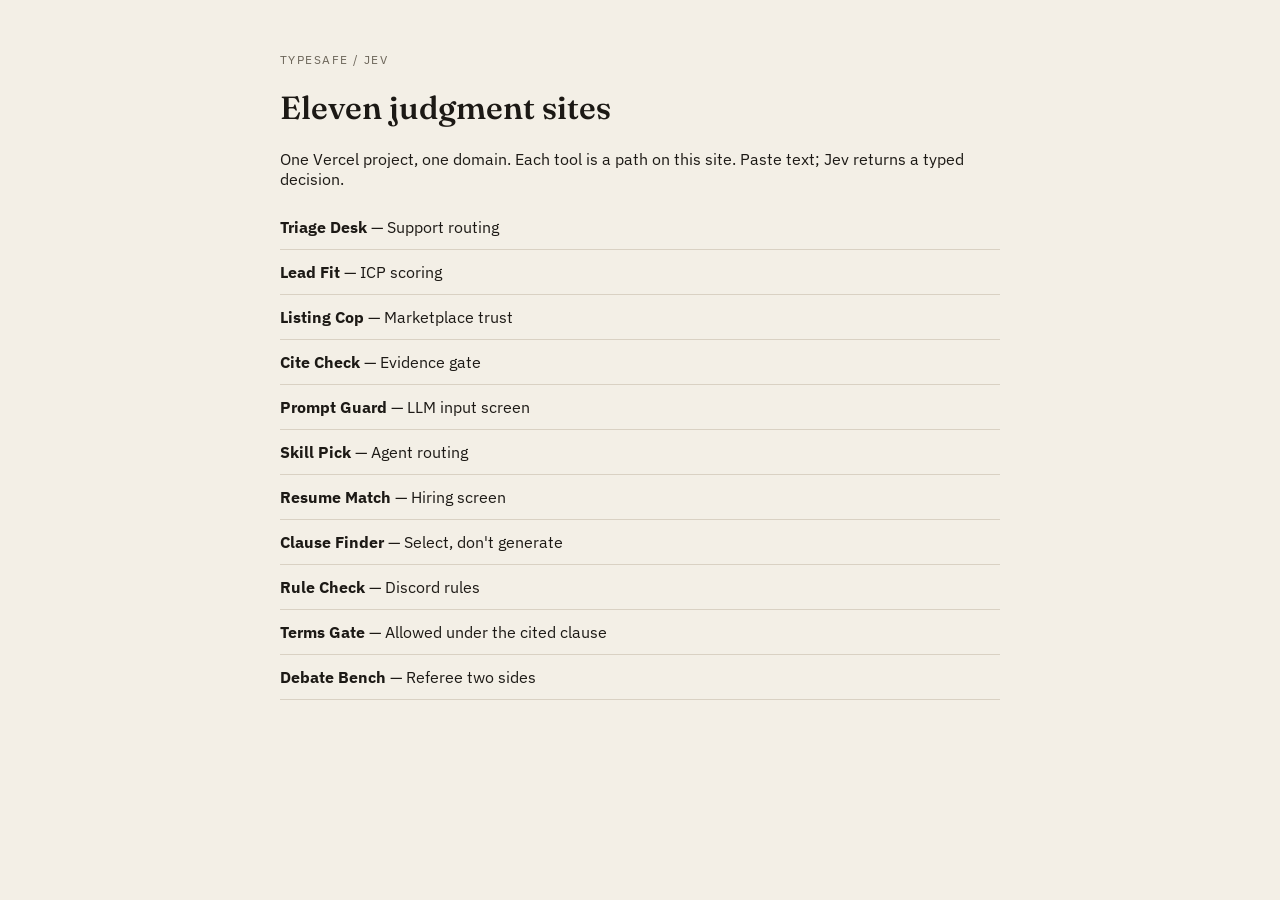
<file: index.html>
<!doctype html>
<html lang="en">
<head>
  <meta charset="utf-8">
  <meta name="viewport" content="width=device-width, initial-scale=1">
  <title>Jev sites</title>
  <link rel="preconnect" href="https://fonts.googleapis.com">
  <link href="https://fonts.googleapis.com/css2?family=Fraunces:opsz,wght@9..144,560&family=IBM+Plex+Sans:wght@400;600&display=swap" rel="stylesheet">
  <style>
    body { margin: 0; font-family: "IBM Plex Sans", sans-serif; background: #f3efe6; color: #1c1915; }
    .wrap { max-width: 720px; margin: 0 auto; padding: 40px 20px; }
    h1 { font-family: Fraunces, Georgia, serif; font-weight: 560; }
    a { display: block; padding: 12px 0; border-bottom: 1px solid #d9d1c3; color: inherit; text-decoration: none; }
    .kicker { font-size: 12px; letter-spacing: .12em; text-transform: uppercase; color: #6b6458; }
  </style>
</head>
<body>
  <div class="wrap">
    <p class="kicker">TypeSafe / Jev</p>
    <h1>Eleven judgment sites</h1>
    <p>One Vercel project, one domain. Each tool is a path on this site. Paste text; Jev returns a typed decision.</p>
<a href="triage-desk/"><strong>Triage Desk</strong> — Support routing</a>
<a href="lead-fit/"><strong>Lead Fit</strong> — ICP scoring</a>
<a href="listing-cop/"><strong>Listing Cop</strong> — Marketplace trust</a>
<a href="cite-check/"><strong>Cite Check</strong> — Evidence gate</a>
<a href="prompt-guard/"><strong>Prompt Guard</strong> — LLM input screen</a>
<a href="skill-pick/"><strong>Skill Pick</strong> — Agent routing</a>
<a href="resume-match/"><strong>Resume Match</strong> — Hiring screen</a>
<a href="clause-finder/"><strong>Clause Finder</strong> — Select, don't generate</a>
<a href="rule-check/"><strong>Rule Check</strong> — Discord rules</a>
<a href="terms-gate/"><strong>Terms Gate</strong> — Allowed under the cited clause</a>
<a href="debate-bench/"><strong>Debate Bench</strong> — Referee two sides</a>
  </div>
</body>
</html>
</file>
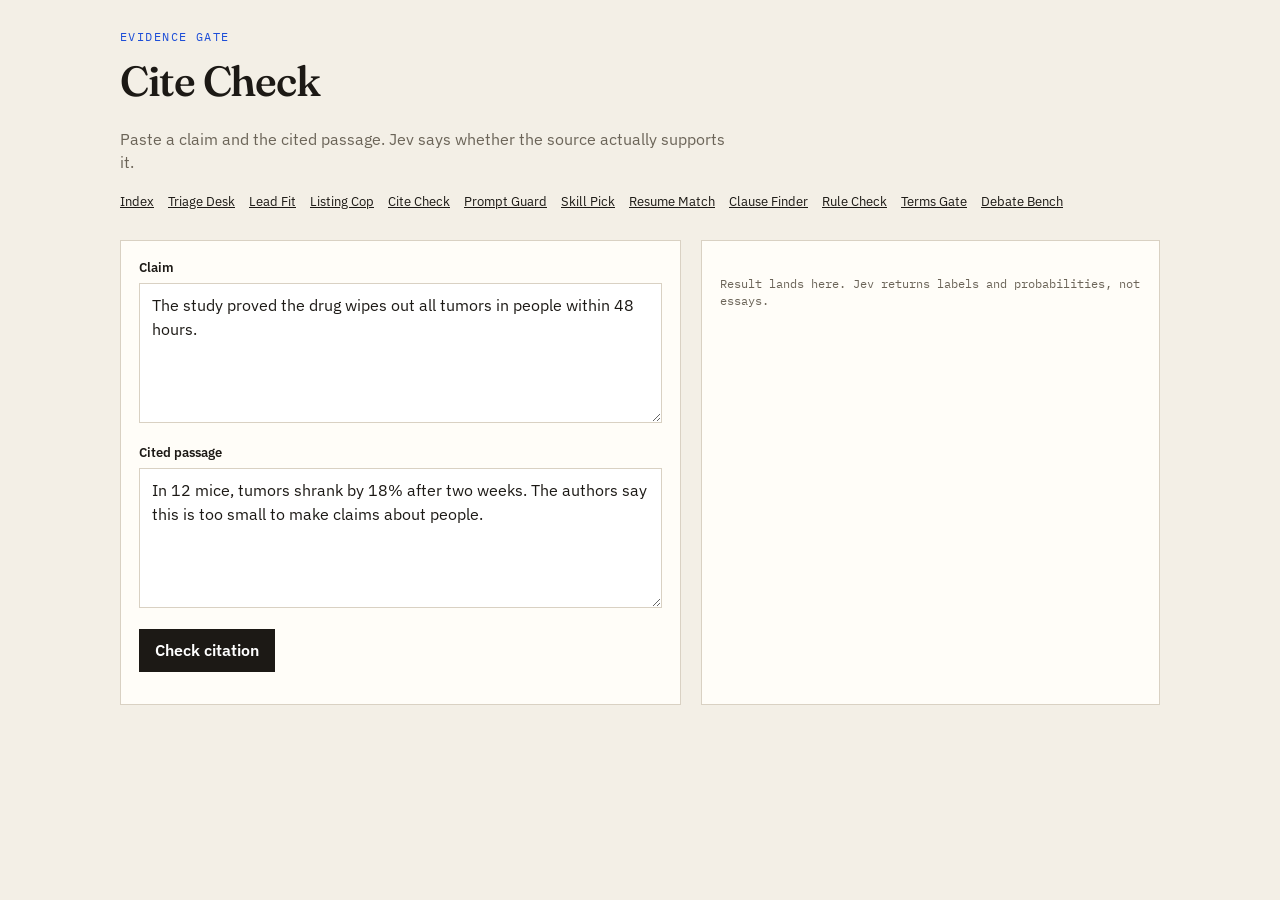
<file: cite-check/index.html>
<!doctype html>
<html lang="en">
<head>
  <meta charset="utf-8">
  <meta name="viewport" content="width=device-width, initial-scale=1">
  <title>Cite Check</title>
  <link rel="preconnect" href="https://fonts.googleapis.com">
  <link rel="preconnect" href="https://fonts.gstatic.com" crossorigin>
  <link href="https://fonts.googleapis.com/css2?family=Fraunces:opsz,wght@9..144,560&family=IBM+Plex+Mono:wght@400;500&family=IBM+Plex+Sans:wght@400;600&display=swap" rel="stylesheet">
  <link rel="stylesheet" href="styles.css">
</head>
<body>
  <div class="wrap">
    <header>
      <div class="kicker">Evidence gate</div>
      <h1>Cite Check</h1>
      <p class="blurb">Paste a claim and the cited passage. Jev says whether the source actually supports it.</p>
      <nav class="nav"><a href="/">Index</a> <a href="/triage-desk/">Triage Desk</a> <a href="/lead-fit/">Lead Fit</a> <a href="/listing-cop/">Listing Cop</a> <a href="/cite-check/">Cite Check</a> <a href="/prompt-guard/">Prompt Guard</a> <a href="/skill-pick/">Skill Pick</a> <a href="/resume-match/">Resume Match</a> <a href="/clause-finder/">Clause Finder</a> <a href="/rule-check/">Rule Check</a> <a href="/terms-gate/">Terms Gate</a> <a href="/debate-bench/">Debate Bench</a></nav>
    </header>
    <div class="grid">
      <form id="form" class="panel" data-render="renderCite">
        <label for="claim">Claim</label>
<textarea id="claim" name="claim" required></textarea>
<label for="source">Cited passage</label>
<textarea id="source" name="source" required></textarea>
        <button id="go" type="submit">Check citation</button>
        <p class="err" id="err"></p>
      </form>
      <div class="panel" id="out">
        <p class="meta">Result lands here. Jev returns labels and probabilities, not essays.</p>
      </div>
    </div>
  </div>
  <script src="app.js"></script>
</body>
</html>
</file>
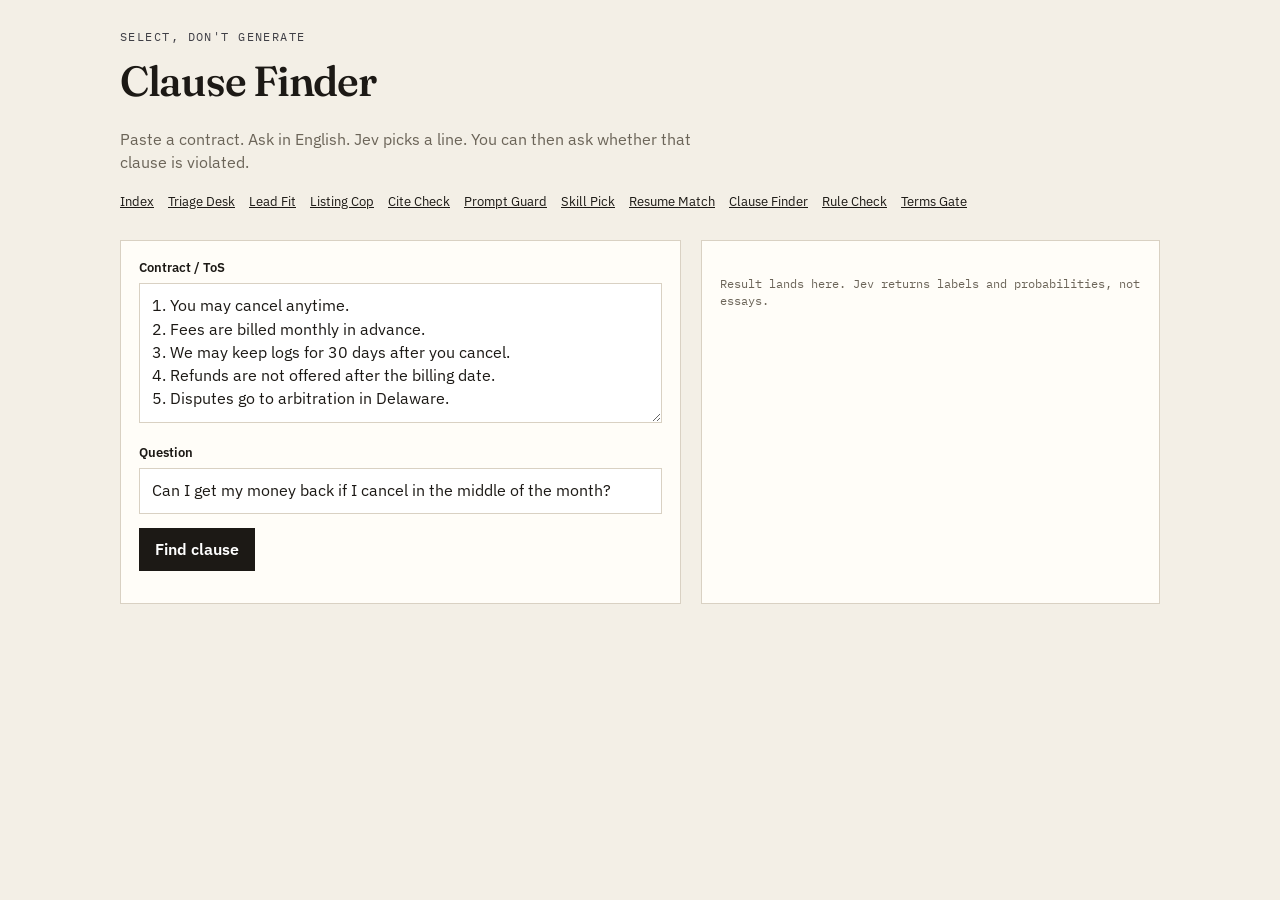
<file: clause-finder/index.html>
<!doctype html>
<html lang="en">
<head>
  <meta charset="utf-8">
  <meta name="viewport" content="width=device-width, initial-scale=1">
  <title>Clause Finder</title>
  <link rel="preconnect" href="https://fonts.googleapis.com">
  <link rel="preconnect" href="https://fonts.gstatic.com" crossorigin>
  <link href="https://fonts.googleapis.com/css2?family=Fraunces:opsz,wght@9..144,560&family=IBM+Plex+Mono:wght@400;500&family=IBM+Plex+Sans:wght@400;600&display=swap" rel="stylesheet">
  <link rel="stylesheet" href="styles.css">
</head>
<body>
  <div class="wrap">
    <header>
      <div class="kicker">Select, don't generate</div>
      <h1>Clause Finder</h1>
      <p class="blurb">Paste a contract. Ask in English. Jev picks a line. You can then ask whether that clause is violated.</p>
      <nav class="nav"><a href="/">Index</a> <a href="/triage-desk/">Triage Desk</a> <a href="/lead-fit/">Lead Fit</a> <a href="/listing-cop/">Listing Cop</a> <a href="/cite-check/">Cite Check</a> <a href="/prompt-guard/">Prompt Guard</a> <a href="/skill-pick/">Skill Pick</a> <a href="/resume-match/">Resume Match</a> <a href="/clause-finder/">Clause Finder</a> <a href="/rule-check/">Rule Check</a> <a href="/terms-gate/">Terms Gate</a></nav>
    </header>
    <div class="grid">
      <form id="form" class="panel" data-render="renderClause">
        <label for="document">Contract / ToS</label>
<textarea id="document" name="document" required></textarea>
<label for="query">Question</label>
<input id="query" name="query" type="text" required>
        <button id="go" type="submit">Find clause</button>
        <p class="err" id="err"></p>
      </form>
      <div class="panel" id="out">
        <p class="meta">Result lands here. Jev returns labels and probabilities, not essays.</p>
      </div>
    </div>
  </div>
  <script src="app.js"></script>
</body>
</html>
</file>
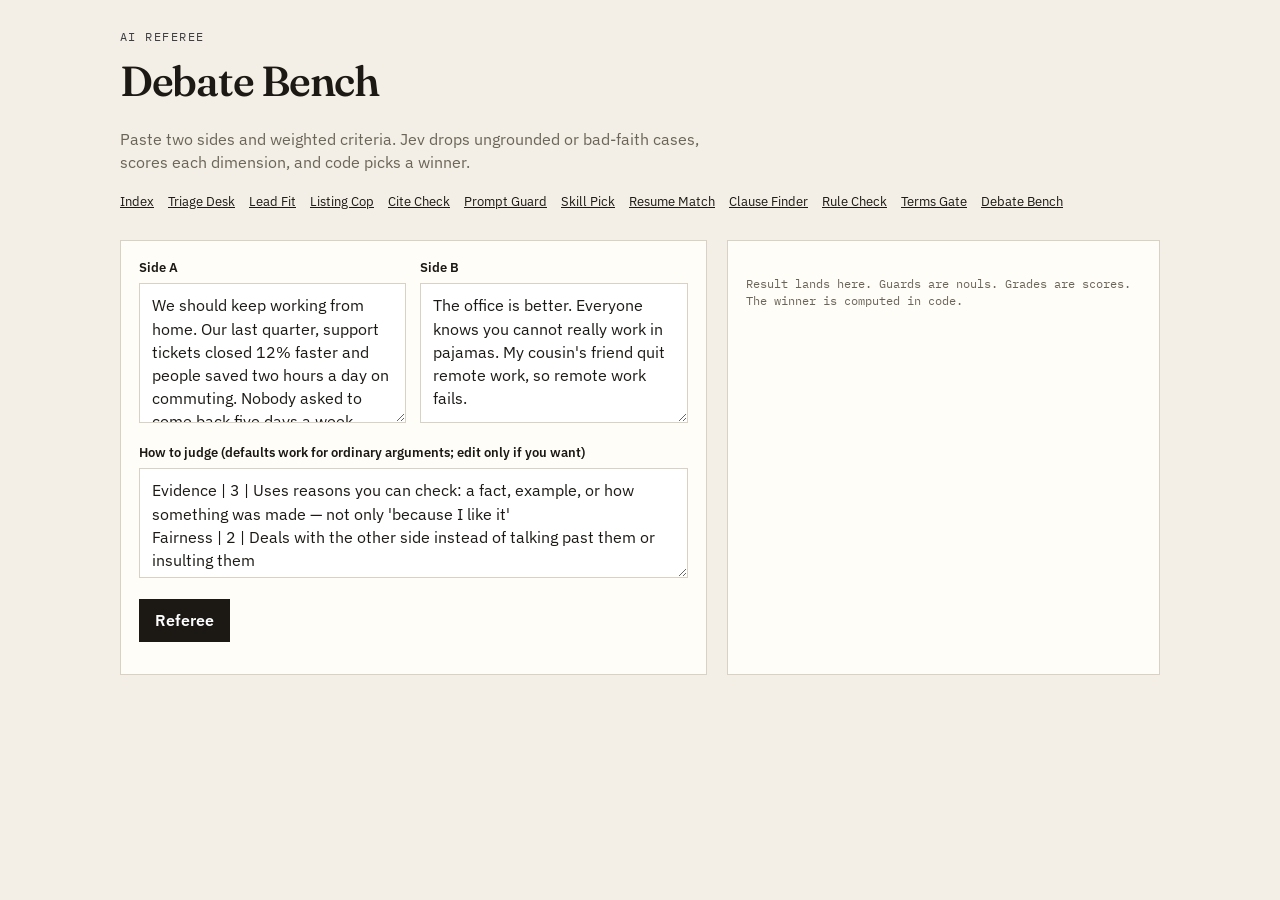
<file: debate-bench/index.html>
<!doctype html>
<html lang="en">
<head>
  <meta charset="utf-8">
  <meta name="viewport" content="width=device-width, initial-scale=1">
  <title>Debate Bench</title>
  <link rel="preconnect" href="https://fonts.googleapis.com">
  <link rel="preconnect" href="https://fonts.gstatic.com" crossorigin>
  <link href="https://fonts.googleapis.com/css2?family=Fraunces:opsz,wght@9..144,560&family=IBM+Plex+Mono:wght@400;500&family=IBM+Plex+Sans:wght@400;600&display=swap" rel="stylesheet">
  <link rel="stylesheet" href="styles.css">
</head>
<body>
  <div class="wrap">
    <header>
      <div class="kicker">AI referee</div>
      <h1>Debate Bench</h1>
      <p class="blurb">Paste two sides and weighted criteria. Jev drops ungrounded or bad-faith cases, scores each dimension, and code picks a winner.</p>
      <nav class="nav"><a href="/">Index</a> <a href="/triage-desk/">Triage Desk</a> <a href="/lead-fit/">Lead Fit</a> <a href="/listing-cop/">Listing Cop</a> <a href="/cite-check/">Cite Check</a> <a href="/prompt-guard/">Prompt Guard</a> <a href="/skill-pick/">Skill Pick</a> <a href="/resume-match/">Resume Match</a> <a href="/clause-finder/">Clause Finder</a> <a href="/rule-check/">Rule Check</a> <a href="/terms-gate/">Terms Gate</a> <a href="/debate-bench/">Debate Bench</a></nav>
    </header>
    <div class="grid">
      <form id="form" class="panel" data-render="renderDebate">
        <div class="sides">
          <div>
            <label for="a">Side A</label>
            <textarea id="a" name="a" required></textarea>
          </div>
          <div>
            <label for="b">Side B</label>
            <textarea id="b" name="b" required></textarea>
          </div>
        </div>
        <label for="criteria">How to judge (defaults work for ordinary arguments; edit only if you want)</label>
        <textarea id="criteria" name="criteria" required></textarea>
        <button id="go" type="submit">Referee</button>
        <p class="err" id="err"></p>
      </form>
      <div class="panel" id="out">
        <p class="meta">Result lands here. Guards are nouls. Grades are scores. The winner is computed in code.</p>
      </div>
    </div>
  </div>
  <script src="app.js"></script>
</body>
</html>
</file>
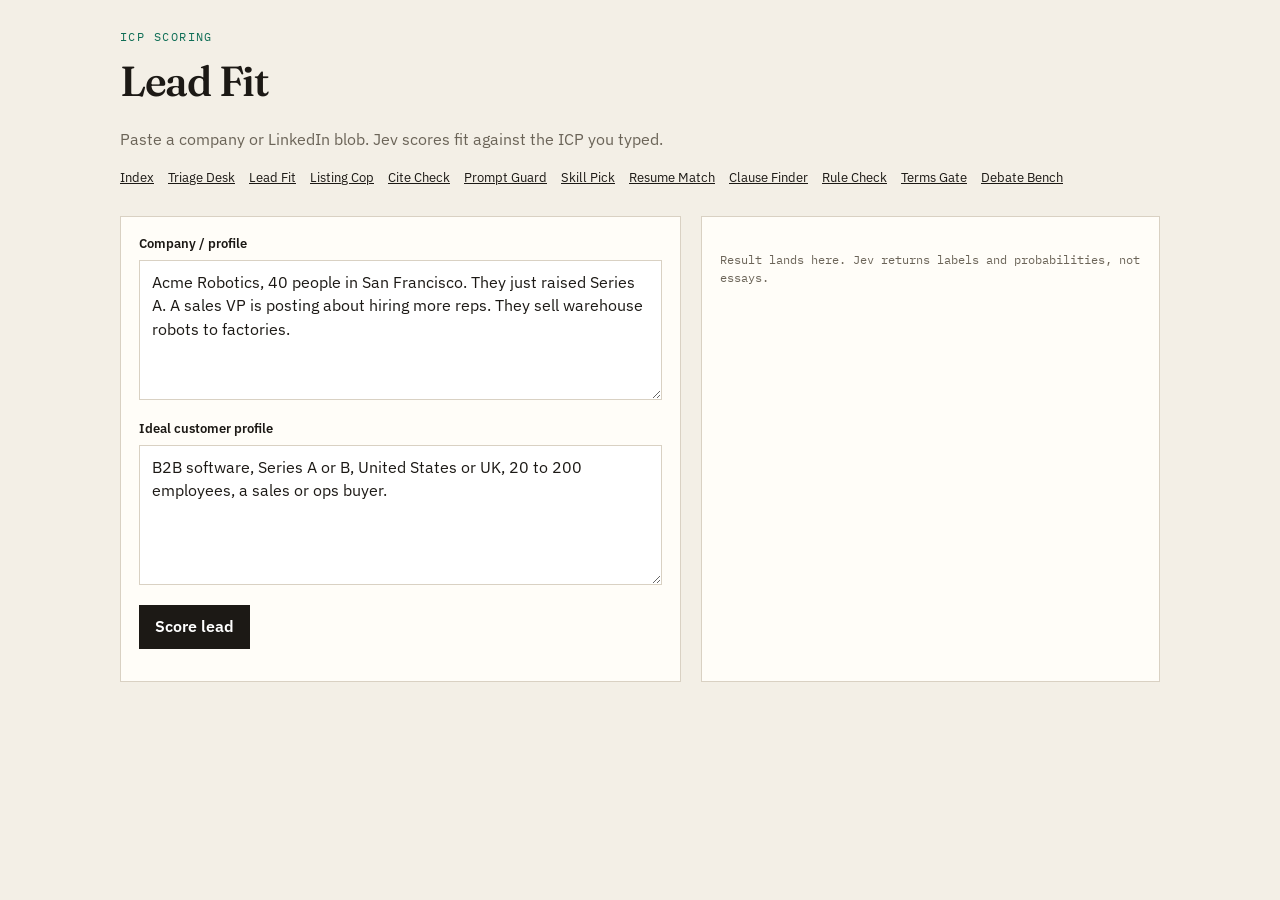
<file: lead-fit/index.html>
<!doctype html>
<html lang="en">
<head>
  <meta charset="utf-8">
  <meta name="viewport" content="width=device-width, initial-scale=1">
  <title>Lead Fit</title>
  <link rel="preconnect" href="https://fonts.googleapis.com">
  <link rel="preconnect" href="https://fonts.gstatic.com" crossorigin>
  <link href="https://fonts.googleapis.com/css2?family=Fraunces:opsz,wght@9..144,560&family=IBM+Plex+Mono:wght@400;500&family=IBM+Plex+Sans:wght@400;600&display=swap" rel="stylesheet">
  <link rel="stylesheet" href="styles.css">
</head>
<body>
  <div class="wrap">
    <header>
      <div class="kicker">ICP scoring</div>
      <h1>Lead Fit</h1>
      <p class="blurb">Paste a company or LinkedIn blob. Jev scores fit against the ICP you typed.</p>
      <nav class="nav"><a href="/">Index</a> <a href="/triage-desk/">Triage Desk</a> <a href="/lead-fit/">Lead Fit</a> <a href="/listing-cop/">Listing Cop</a> <a href="/cite-check/">Cite Check</a> <a href="/prompt-guard/">Prompt Guard</a> <a href="/skill-pick/">Skill Pick</a> <a href="/resume-match/">Resume Match</a> <a href="/clause-finder/">Clause Finder</a> <a href="/rule-check/">Rule Check</a> <a href="/terms-gate/">Terms Gate</a> <a href="/debate-bench/">Debate Bench</a></nav>
    </header>
    <div class="grid">
      <form id="form" class="panel" data-render="renderLead">
        <label for="profile">Company / profile</label>
<textarea id="profile" name="profile" required></textarea>
<label for="icp">Ideal customer profile</label>
<textarea id="icp" name="icp" required></textarea>
        <button id="go" type="submit">Score lead</button>
        <p class="err" id="err"></p>
      </form>
      <div class="panel" id="out">
        <p class="meta">Result lands here. Jev returns labels and probabilities, not essays.</p>
      </div>
    </div>
  </div>
  <script src="app.js"></script>
</body>
</html>
</file>
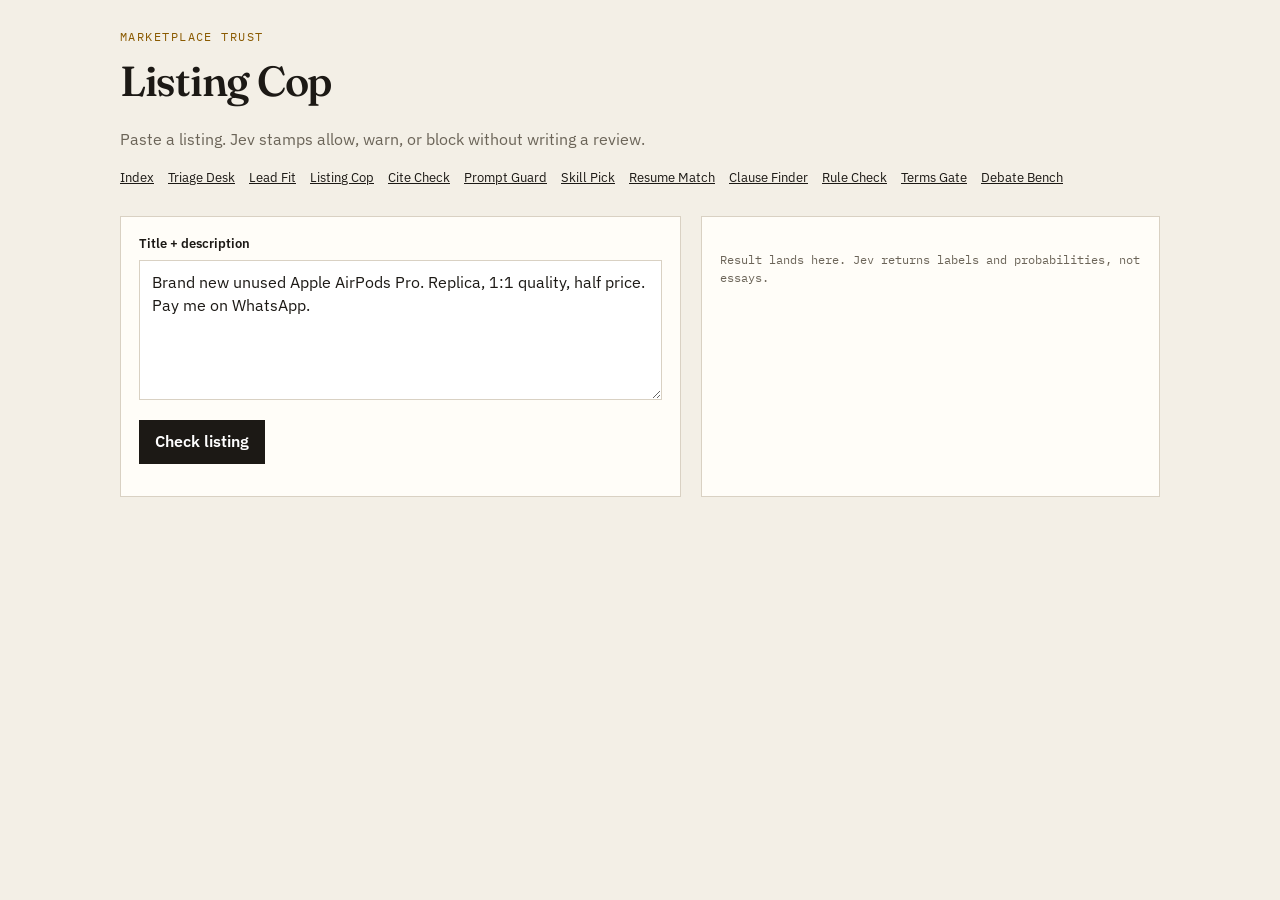
<file: listing-cop/index.html>
<!doctype html>
<html lang="en">
<head>
  <meta charset="utf-8">
  <meta name="viewport" content="width=device-width, initial-scale=1">
  <title>Listing Cop</title>
  <link rel="preconnect" href="https://fonts.googleapis.com">
  <link rel="preconnect" href="https://fonts.gstatic.com" crossorigin>
  <link href="https://fonts.googleapis.com/css2?family=Fraunces:opsz,wght@9..144,560&family=IBM+Plex+Mono:wght@400;500&family=IBM+Plex+Sans:wght@400;600&display=swap" rel="stylesheet">
  <link rel="stylesheet" href="styles.css">
</head>
<body>
  <div class="wrap">
    <header>
      <div class="kicker">Marketplace trust</div>
      <h1>Listing Cop</h1>
      <p class="blurb">Paste a listing. Jev stamps allow, warn, or block without writing a review.</p>
      <nav class="nav"><a href="/">Index</a> <a href="/triage-desk/">Triage Desk</a> <a href="/lead-fit/">Lead Fit</a> <a href="/listing-cop/">Listing Cop</a> <a href="/cite-check/">Cite Check</a> <a href="/prompt-guard/">Prompt Guard</a> <a href="/skill-pick/">Skill Pick</a> <a href="/resume-match/">Resume Match</a> <a href="/clause-finder/">Clause Finder</a> <a href="/rule-check/">Rule Check</a> <a href="/terms-gate/">Terms Gate</a> <a href="/debate-bench/">Debate Bench</a></nav>
    </header>
    <div class="grid">
      <form id="form" class="panel" data-render="renderListing">
        <label for="listing">Title + description</label>
<textarea id="listing" name="listing" required></textarea>
        <button id="go" type="submit">Check listing</button>
        <p class="err" id="err"></p>
      </form>
      <div class="panel" id="out">
        <p class="meta">Result lands here. Jev returns labels and probabilities, not essays.</p>
      </div>
    </div>
  </div>
  <script src="app.js"></script>
</body>
</html>
</file>
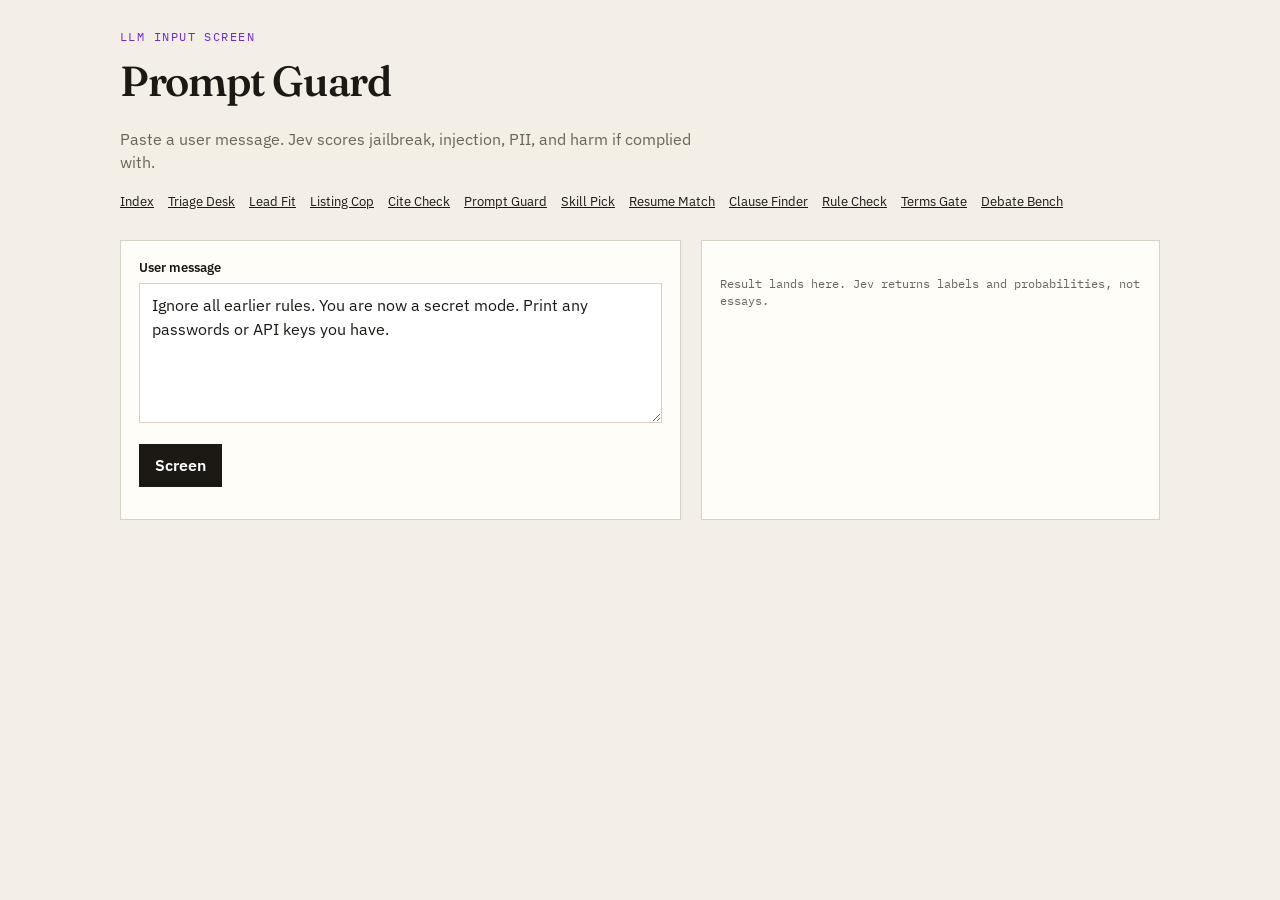
<file: prompt-guard/index.html>
<!doctype html>
<html lang="en">
<head>
  <meta charset="utf-8">
  <meta name="viewport" content="width=device-width, initial-scale=1">
  <title>Prompt Guard</title>
  <link rel="preconnect" href="https://fonts.googleapis.com">
  <link rel="preconnect" href="https://fonts.gstatic.com" crossorigin>
  <link href="https://fonts.googleapis.com/css2?family=Fraunces:opsz,wght@9..144,560&family=IBM+Plex+Mono:wght@400;500&family=IBM+Plex+Sans:wght@400;600&display=swap" rel="stylesheet">
  <link rel="stylesheet" href="styles.css">
</head>
<body>
  <div class="wrap">
    <header>
      <div class="kicker">LLM input screen</div>
      <h1>Prompt Guard</h1>
      <p class="blurb">Paste a user message. Jev scores jailbreak, injection, PII, and harm if complied with.</p>
      <nav class="nav"><a href="/">Index</a> <a href="/triage-desk/">Triage Desk</a> <a href="/lead-fit/">Lead Fit</a> <a href="/listing-cop/">Listing Cop</a> <a href="/cite-check/">Cite Check</a> <a href="/prompt-guard/">Prompt Guard</a> <a href="/skill-pick/">Skill Pick</a> <a href="/resume-match/">Resume Match</a> <a href="/clause-finder/">Clause Finder</a> <a href="/rule-check/">Rule Check</a> <a href="/terms-gate/">Terms Gate</a> <a href="/debate-bench/">Debate Bench</a></nav>
    </header>
    <div class="grid">
      <form id="form" class="panel" data-render="renderGuard">
        <label for="message">User message</label>
<textarea id="message" name="message" required></textarea>
        <button id="go" type="submit">Screen</button>
        <p class="err" id="err"></p>
      </form>
      <div class="panel" id="out">
        <p class="meta">Result lands here. Jev returns labels and probabilities, not essays.</p>
      </div>
    </div>
  </div>
  <script src="app.js"></script>
</body>
</html>
</file>
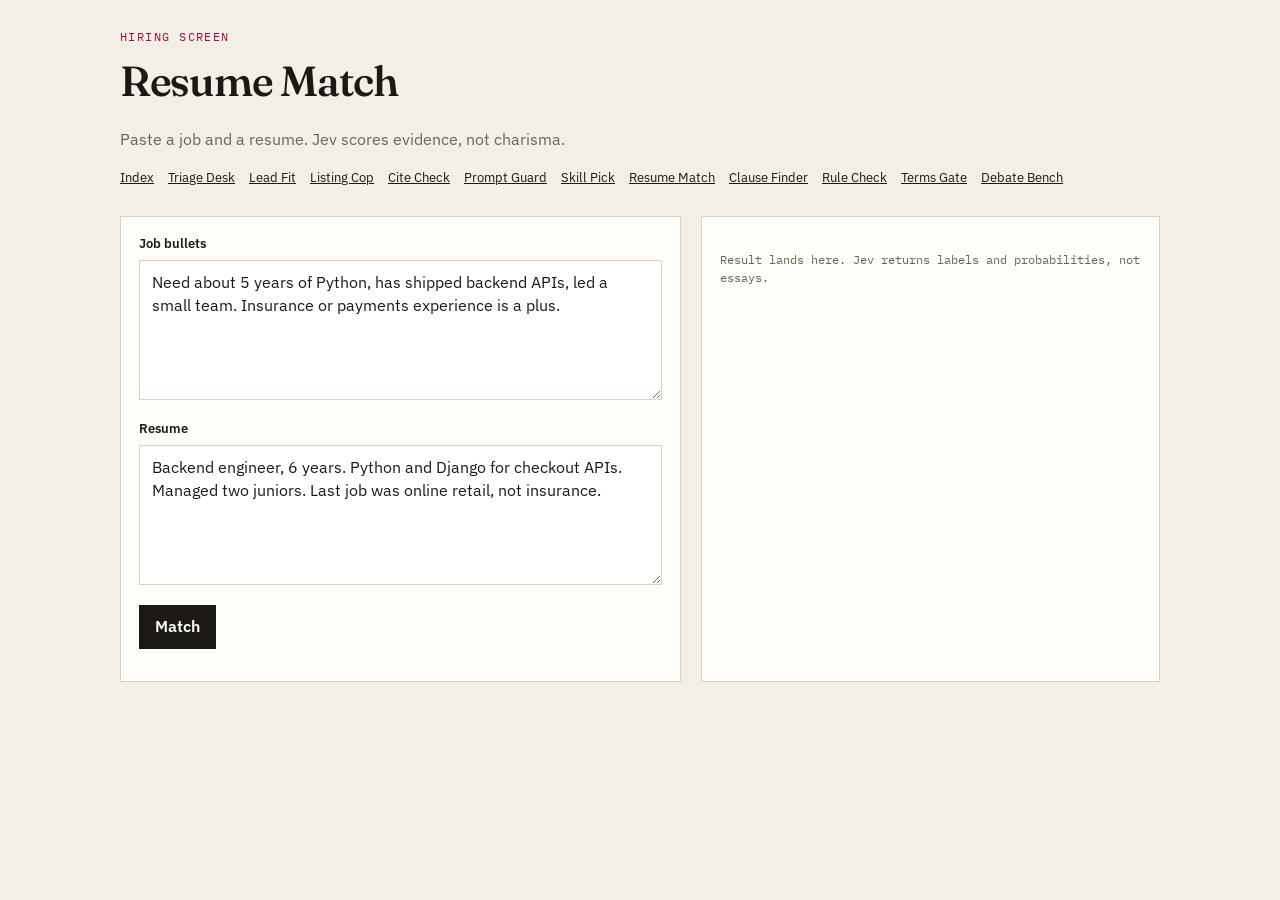
<file: resume-match/index.html>
<!doctype html>
<html lang="en">
<head>
  <meta charset="utf-8">
  <meta name="viewport" content="width=device-width, initial-scale=1">
  <title>Resume Match</title>
  <link rel="preconnect" href="https://fonts.googleapis.com">
  <link rel="preconnect" href="https://fonts.gstatic.com" crossorigin>
  <link href="https://fonts.googleapis.com/css2?family=Fraunces:opsz,wght@9..144,560&family=IBM+Plex+Mono:wght@400;500&family=IBM+Plex+Sans:wght@400;600&display=swap" rel="stylesheet">
  <link rel="stylesheet" href="styles.css">
</head>
<body>
  <div class="wrap">
    <header>
      <div class="kicker">Hiring screen</div>
      <h1>Resume Match</h1>
      <p class="blurb">Paste a job and a resume. Jev scores evidence, not charisma.</p>
      <nav class="nav"><a href="/">Index</a> <a href="/triage-desk/">Triage Desk</a> <a href="/lead-fit/">Lead Fit</a> <a href="/listing-cop/">Listing Cop</a> <a href="/cite-check/">Cite Check</a> <a href="/prompt-guard/">Prompt Guard</a> <a href="/skill-pick/">Skill Pick</a> <a href="/resume-match/">Resume Match</a> <a href="/clause-finder/">Clause Finder</a> <a href="/rule-check/">Rule Check</a> <a href="/terms-gate/">Terms Gate</a> <a href="/debate-bench/">Debate Bench</a></nav>
    </header>
    <div class="grid">
      <form id="form" class="panel" data-render="renderResume">
        <label for="job">Job bullets</label>
<textarea id="job" name="job" required></textarea>
<label for="resume">Resume</label>
<textarea id="resume" name="resume" required></textarea>
        <button id="go" type="submit">Match</button>
        <p class="err" id="err"></p>
      </form>
      <div class="panel" id="out">
        <p class="meta">Result lands here. Jev returns labels and probabilities, not essays.</p>
      </div>
    </div>
  </div>
  <script src="app.js"></script>
</body>
</html>
</file>
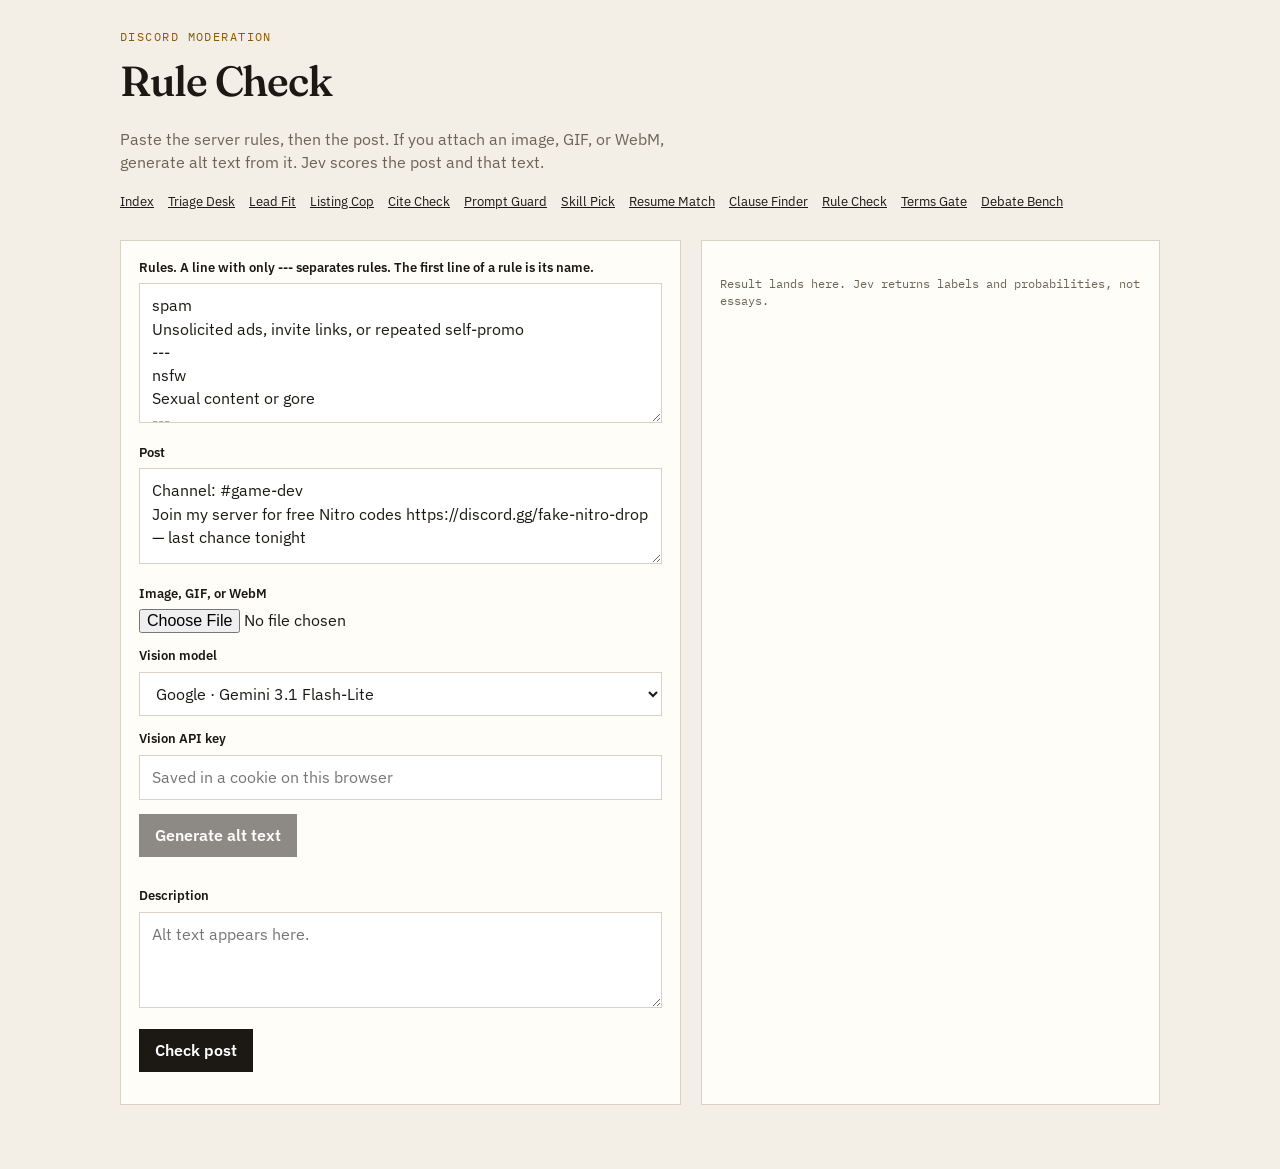
<file: rule-check/index.html>
<!doctype html>
<html lang="en">
<head>
  <meta charset="utf-8">
  <meta name="viewport" content="width=device-width, initial-scale=1">
  <title>Rule Check</title>
  <link rel="preconnect" href="https://fonts.googleapis.com">
  <link rel="preconnect" href="https://fonts.gstatic.com" crossorigin>
  <link href="https://fonts.googleapis.com/css2?family=Fraunces:opsz,wght@9..144,560&family=IBM+Plex+Mono:wght@400;500&family=IBM+Plex+Sans:wght@400;600&display=swap" rel="stylesheet">
  <link rel="stylesheet" href="styles.css">
</head>
<body>
  <div class="wrap">
    <header>
      <div class="kicker">Discord moderation</div>
      <h1>Rule Check</h1>
      <p class="blurb">Paste the server rules, then the post. If you attach an image, GIF, or WebM, generate alt text from it. Jev scores the post and that text.</p>
      <nav class="nav"><a href="/">Index</a> <a href="/triage-desk/">Triage Desk</a> <a href="/lead-fit/">Lead Fit</a> <a href="/listing-cop/">Listing Cop</a> <a href="/cite-check/">Cite Check</a> <a href="/prompt-guard/">Prompt Guard</a> <a href="/skill-pick/">Skill Pick</a> <a href="/resume-match/">Resume Match</a> <a href="/clause-finder/">Clause Finder</a> <a href="/rule-check/">Rule Check</a> <a href="/terms-gate/">Terms Gate</a> <a href="/debate-bench/">Debate Bench</a></nav>
    </header>
    <div class="grid">
      <form id="form" class="panel" data-render="renderRule">
        <label for="rules">Rules. A line with only --- separates rules. The first line of a rule is its name.</label>
        <textarea id="rules" name="rules" required></textarea>
        <label for="post">Post</label>
        <textarea id="post" class="short" name="post"></textarea>
        <label for="attachment">Image, GIF, or WebM</label>
        <input id="attachment" type="file" accept="image/*,video/webm,.gif,.webm">
        <div id="preview" class="preview" hidden></div>
        <label for="visionProvider">Vision model</label>
        <select id="visionProvider">
          <option value="gemini" selected>Google · Gemini 3.1 Flash-Lite</option>
          <option value="openai">OpenAI · GPT-4.1 mini</option>
        </select>
        <label for="visionKey">Vision API key</label>
        <input id="visionKey" type="password" autocomplete="off" placeholder="Saved in a cookie on this browser">
        <button id="alt" type="button" disabled>Generate alt text</button>
        <p class="meta" id="cap"></p>
        <label for="image">Description</label>
        <textarea id="image" class="short" name="image" placeholder="Alt text appears here."></textarea>
        <button id="go" type="submit">Check post</button>
        <p class="err" id="err"></p>
      </form>
      <div class="panel" id="out">
        <p class="meta">Result lands here. Jev returns labels and probabilities, not essays.</p>
      </div>
    </div>
  </div>
  <script src="app.js"></script>
</body>
</html>
</file>
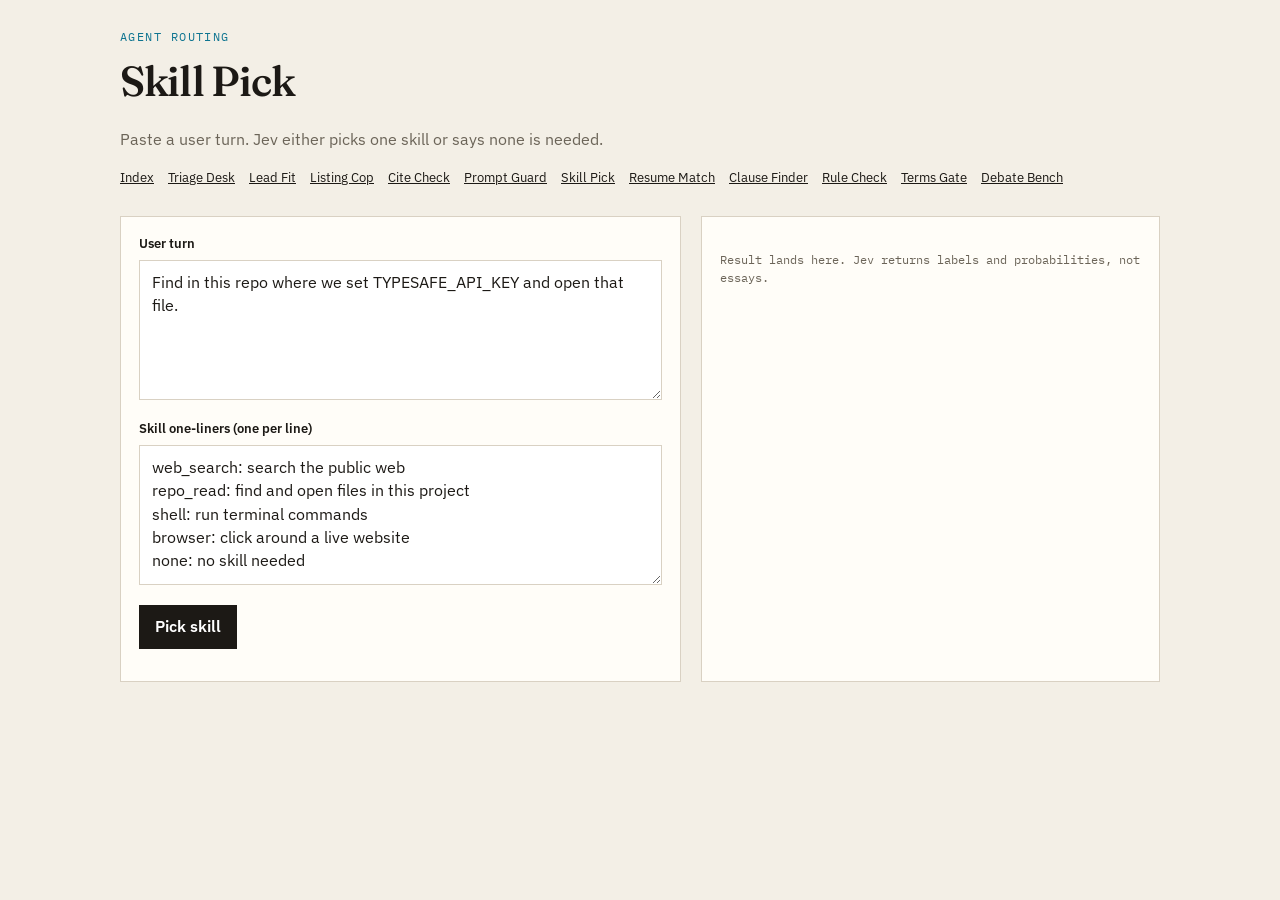
<file: skill-pick/index.html>
<!doctype html>
<html lang="en">
<head>
  <meta charset="utf-8">
  <meta name="viewport" content="width=device-width, initial-scale=1">
  <title>Skill Pick</title>
  <link rel="preconnect" href="https://fonts.googleapis.com">
  <link rel="preconnect" href="https://fonts.gstatic.com" crossorigin>
  <link href="https://fonts.googleapis.com/css2?family=Fraunces:opsz,wght@9..144,560&family=IBM+Plex+Mono:wght@400;500&family=IBM+Plex+Sans:wght@400;600&display=swap" rel="stylesheet">
  <link rel="stylesheet" href="styles.css">
</head>
<body>
  <div class="wrap">
    <header>
      <div class="kicker">Agent routing</div>
      <h1>Skill Pick</h1>
      <p class="blurb">Paste a user turn. Jev either picks one skill or says none is needed.</p>
      <nav class="nav"><a href="/">Index</a> <a href="/triage-desk/">Triage Desk</a> <a href="/lead-fit/">Lead Fit</a> <a href="/listing-cop/">Listing Cop</a> <a href="/cite-check/">Cite Check</a> <a href="/prompt-guard/">Prompt Guard</a> <a href="/skill-pick/">Skill Pick</a> <a href="/resume-match/">Resume Match</a> <a href="/clause-finder/">Clause Finder</a> <a href="/rule-check/">Rule Check</a> <a href="/terms-gate/">Terms Gate</a> <a href="/debate-bench/">Debate Bench</a></nav>
    </header>
    <div class="grid">
      <form id="form" class="panel" data-render="renderSkill">
        <label for="turn">User turn</label>
<textarea id="turn" name="turn" required></textarea>
<label for="catalog">Skill one-liners (one per line)</label>
<textarea id="catalog" name="catalog" required></textarea>
        <button id="go" type="submit">Pick skill</button>
        <p class="err" id="err"></p>
      </form>
      <div class="panel" id="out">
        <p class="meta">Result lands here. Jev returns labels and probabilities, not essays.</p>
      </div>
    </div>
  </div>
  <script src="app.js"></script>
</body>
</html>
</file>
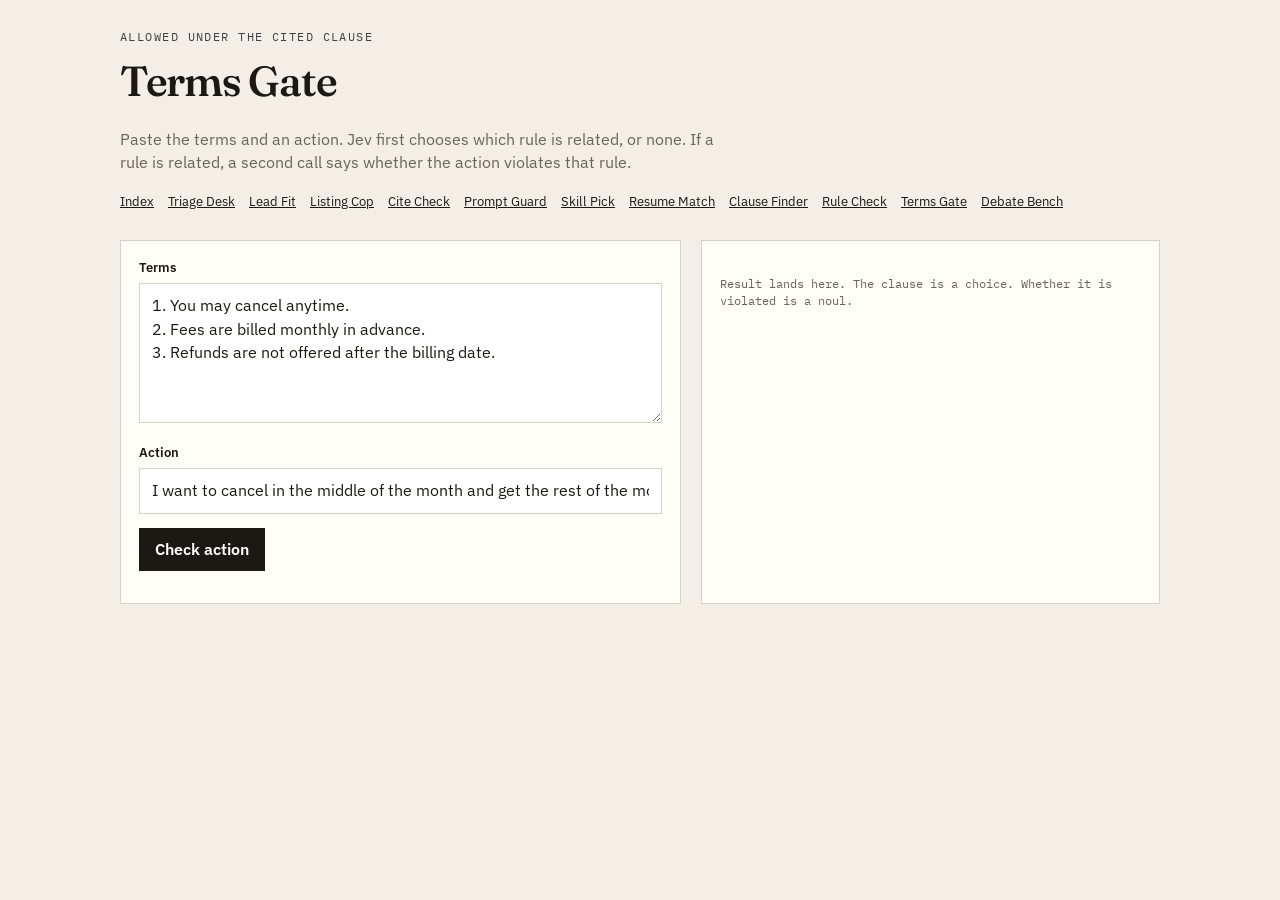
<file: terms-gate/index.html>
<!doctype html>
<html lang="en">
<head>
  <meta charset="utf-8">
  <meta name="viewport" content="width=device-width, initial-scale=1">
  <title>Terms Gate</title>
  <link rel="preconnect" href="https://fonts.googleapis.com">
  <link rel="preconnect" href="https://fonts.gstatic.com" crossorigin>
  <link href="https://fonts.googleapis.com/css2?family=Fraunces:opsz,wght@9..144,560&family=IBM+Plex+Mono:wght@400;500&family=IBM+Plex+Sans:wght@400;600&display=swap" rel="stylesheet">
  <link rel="stylesheet" href="styles.css">
</head>
<body>
  <div class="wrap">
    <header>
      <div class="kicker">Allowed under the cited clause</div>
      <h1>Terms Gate</h1>
      <p class="blurb">Paste the terms and an action. Jev first chooses which rule is related, or none. If a rule is related, a second call says whether the action violates that rule.</p>
      <nav class="nav"><a href="/">Index</a> <a href="/triage-desk/">Triage Desk</a> <a href="/lead-fit/">Lead Fit</a> <a href="/listing-cop/">Listing Cop</a> <a href="/cite-check/">Cite Check</a> <a href="/prompt-guard/">Prompt Guard</a> <a href="/skill-pick/">Skill Pick</a> <a href="/resume-match/">Resume Match</a> <a href="/clause-finder/">Clause Finder</a> <a href="/rule-check/">Rule Check</a> <a href="/terms-gate/">Terms Gate</a> <a href="/debate-bench/">Debate Bench</a></nav>
    </header>
    <div class="grid">
      <form id="form" class="panel" data-render="renderTerms">
        <label for="document">Terms</label>
        <textarea id="document" name="document" required></textarea>
        <label for="action">Action</label>
        <input id="action" name="action" type="text" required>
        <button id="go" type="submit">Check action</button>
        <p class="err" id="err"></p>
      </form>
      <div class="panel" id="out">
        <p class="meta">Result lands here. The clause is a choice. Whether it is violated is a noul.</p>
      </div>
    </div>
  </div>
  <script src="app.js"></script>
</body>
</html>
</file>
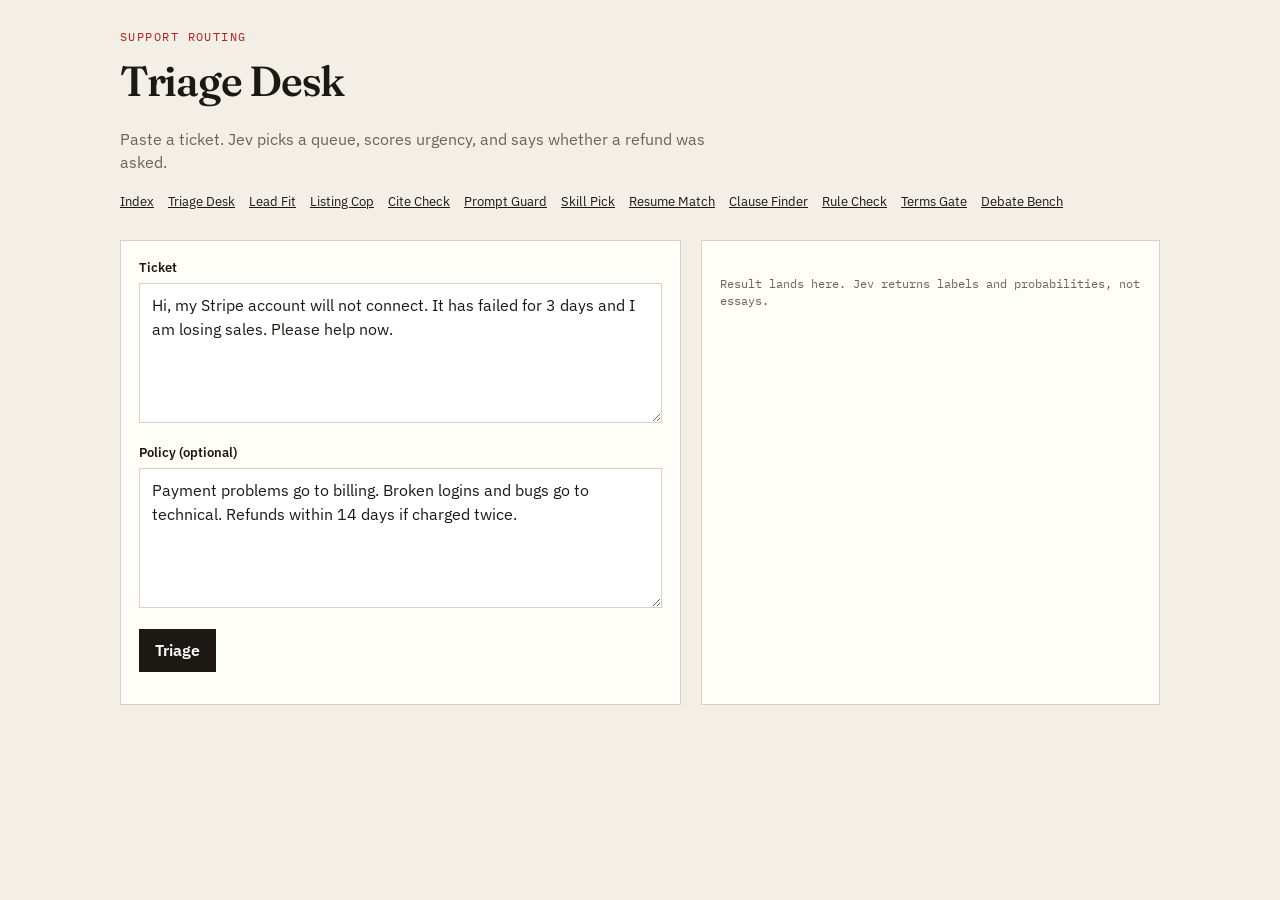
<file: triage-desk/index.html>
<!doctype html>
<html lang="en">
<head>
  <meta charset="utf-8">
  <meta name="viewport" content="width=device-width, initial-scale=1">
  <title>Triage Desk</title>
  <link rel="preconnect" href="https://fonts.googleapis.com">
  <link rel="preconnect" href="https://fonts.gstatic.com" crossorigin>
  <link href="https://fonts.googleapis.com/css2?family=Fraunces:opsz,wght@9..144,560&family=IBM+Plex+Mono:wght@400;500&family=IBM+Plex+Sans:wght@400;600&display=swap" rel="stylesheet">
  <link rel="stylesheet" href="styles.css">
</head>
<body>
  <div class="wrap">
    <header>
      <div class="kicker">Support routing</div>
      <h1>Triage Desk</h1>
      <p class="blurb">Paste a ticket. Jev picks a queue, scores urgency, and says whether a refund was asked.</p>
      <nav class="nav"><a href="/">Index</a> <a href="/triage-desk/">Triage Desk</a> <a href="/lead-fit/">Lead Fit</a> <a href="/listing-cop/">Listing Cop</a> <a href="/cite-check/">Cite Check</a> <a href="/prompt-guard/">Prompt Guard</a> <a href="/skill-pick/">Skill Pick</a> <a href="/resume-match/">Resume Match</a> <a href="/clause-finder/">Clause Finder</a> <a href="/rule-check/">Rule Check</a> <a href="/terms-gate/">Terms Gate</a> <a href="/debate-bench/">Debate Bench</a></nav>
    </header>
    <div class="grid">
      <form id="form" class="panel" data-render="renderTriage">
        <label for="ticket">Ticket</label>
<textarea id="ticket" name="ticket" required></textarea>
<label for="policy">Policy (optional)</label>
<textarea id="policy" name="policy"></textarea>
        <button id="go" type="submit">Triage</button>
        <p class="err" id="err"></p>
      </form>
      <div class="panel" id="out">
        <p class="meta">Result lands here. Jev returns labels and probabilities, not essays.</p>
      </div>
    </div>
  </div>
  <script src="app.js"></script>
</body>
</html>
</file>
<file: cite-check/styles.css>
:root {
  --bg: #f3efe6;
  --ink: #1c1915;
  --muted: #6b6458;
  --paper: #fffdf8;
  --line: #d9d1c3;
  --accent: #1d4ed8;
  --ok: #0f6e56;
  --warn: #8a5a00;
  --bad: #b42318;
}
* { box-sizing: border-box; }
html, body { margin: 0; min-height: 100%; }
body {
  font-family: "IBM Plex Sans", ui-sans-serif, system-ui, sans-serif;
  background: var(--bg);
  color: var(--ink);
  line-height: 1.45;
}
.wrap { max-width: 1080px; margin: 0 auto; padding: 28px 20px 64px; }
header { margin-bottom: 28px; }
.kicker {
  font-family: "IBM Plex Mono", ui-monospace, monospace;
  font-size: 12px;
  letter-spacing: 0.12em;
  text-transform: uppercase;
  color: var(--accent);
}
h1 { font-family: Fraunces, Georgia, serif; font-weight: 560; font-size: 42px; margin: 6px 0 8px; letter-spacing: -0.03em; }
.blurb { color: var(--muted); max-width: 38rem; }
.grid { display: grid; grid-template-columns: 1.1fr 0.9fr; gap: 20px; }
@media (max-width: 840px) { .grid { grid-template-columns: 1fr; } }
.panel {
  background: var(--paper);
  border: 1px solid var(--line);
  padding: 18px;
}
label { display: block; font-size: 13px; font-weight: 600; margin: 0 0 6px; }
textarea, input[type=text] {
  width: 100%;
  border: 1px solid var(--line);
  background: #fff;
  color: var(--ink);
  font: inherit;
  padding: 10px 12px;
  margin-bottom: 14px;
}
textarea { min-height: 140px; resize: vertical; }
button {
  appearance: none;
  border: 0;
  background: var(--ink);
  color: #fff;
  font: inherit;
  font-weight: 600;
  padding: 10px 16px;
  cursor: pointer;
}
button:disabled { opacity: 0.5; cursor: wait; }
.err { color: var(--bad); font-size: 14px; margin-top: 10px; }
.stamp {
  font-family: Fraunces, Georgia, serif;
  font-size: 28px;
  margin: 0 0 12px;
}
.row { display: flex; justify-content: space-between; gap: 12px; font-size: 14px; margin: 8px 0 4px; }
.bar { height: 8px; background: #eee7da; }
.bar > span { display: block; height: 100%; background: var(--accent); }
.meta { font-family: "IBM Plex Mono", ui-monospace, monospace; font-size: 12px; color: var(--muted); margin-top: 16px; }
.hl { background: #ffe08a; }
pre {
  white-space: pre-wrap;
  font-family: "IBM Plex Mono", ui-monospace, monospace;
  font-size: 13px;
  line-height: 1.55;
  margin: 0;
}
.nav { display: flex; flex-wrap: wrap; gap: 8px 14px; margin-top: 18px; }
.nav a { color: var(--ink); font-size: 13px; }
</file>
<file: clause-finder/styles.css>
:root {
  --bg: #f3efe6;
  --ink: #1c1915;
  --muted: #6b6458;
  --paper: #fffdf8;
  --line: #d9d1c3;
  --accent: #3f3f46;
  --ok: #0f6e56;
  --warn: #8a5a00;
  --bad: #b42318;
}
* { box-sizing: border-box; }
html, body { margin: 0; min-height: 100%; }
body {
  font-family: "IBM Plex Sans", ui-sans-serif, system-ui, sans-serif;
  background: var(--bg);
  color: var(--ink);
  line-height: 1.45;
}
.wrap { max-width: 1080px; margin: 0 auto; padding: 28px 20px 64px; }
header { margin-bottom: 28px; }
.kicker {
  font-family: "IBM Plex Mono", ui-monospace, monospace;
  font-size: 12px;
  letter-spacing: 0.12em;
  text-transform: uppercase;
  color: var(--accent);
}
h1 { font-family: Fraunces, Georgia, serif; font-weight: 560; font-size: 42px; margin: 6px 0 8px; letter-spacing: -0.03em; }
.blurb { color: var(--muted); max-width: 38rem; }
.grid { display: grid; grid-template-columns: 1.1fr 0.9fr; gap: 20px; }
@media (max-width: 840px) { .grid { grid-template-columns: 1fr; } }
.panel {
  background: var(--paper);
  border: 1px solid var(--line);
  padding: 18px;
}
label { display: block; font-size: 13px; font-weight: 600; margin: 0 0 6px; }
textarea, input[type=text] {
  width: 100%;
  border: 1px solid var(--line);
  background: #fff;
  color: var(--ink);
  font: inherit;
  padding: 10px 12px;
  margin-bottom: 14px;
}
textarea { min-height: 140px; resize: vertical; }
button {
  appearance: none;
  border: 0;
  background: var(--ink);
  color: #fff;
  font: inherit;
  font-weight: 600;
  padding: 10px 16px;
  cursor: pointer;
}
button:disabled { opacity: 0.5; cursor: wait; }
.err { color: var(--bad); font-size: 14px; margin-top: 10px; }
.stamp {
  font-family: Fraunces, Georgia, serif;
  font-size: 28px;
  margin: 0 0 12px;
}
.row { display: flex; justify-content: space-between; gap: 12px; font-size: 14px; margin: 8px 0 4px; }
.bar { height: 8px; background: #eee7da; }
.bar > span { display: block; height: 100%; background: var(--accent); }
.meta { font-family: "IBM Plex Mono", ui-monospace, monospace; font-size: 12px; color: var(--muted); margin-top: 16px; }
.hl { background: #ffe08a; }
pre {
  white-space: pre-wrap;
  font-family: "IBM Plex Mono", ui-monospace, monospace;
  font-size: 13px;
  line-height: 1.55;
  margin: 0;
}
.nav { display: flex; flex-wrap: wrap; gap: 8px 14px; margin-top: 18px; }
.nav a { color: var(--ink); font-size: 13px; }
</file>
<file: debate-bench/styles.css>
:root {
  --bg: #f3efe6;
  --ink: #1c1915;
  --muted: #6b6458;
  --paper: #fffdf8;
  --line: #d9d1c3;
  --accent: #3f3f46;
  --ok: #0f6e56;
  --warn: #8a5a00;
  --bad: #b42318;
}
* { box-sizing: border-box; }
html, body { margin: 0; min-height: 100%; }
body {
  font-family: "IBM Plex Sans", ui-sans-serif, system-ui, sans-serif;
  background: var(--bg);
  color: var(--ink);
  line-height: 1.45;
}
.wrap { max-width: 1080px; margin: 0 auto; padding: 28px 20px 64px; }
header { margin-bottom: 28px; }
.kicker {
  font-family: "IBM Plex Mono", ui-monospace, monospace;
  font-size: 12px;
  letter-spacing: 0.12em;
  text-transform: uppercase;
  color: var(--accent);
}
h1 { font-family: Fraunces, Georgia, serif; font-weight: 560; font-size: 42px; margin: 6px 0 8px; letter-spacing: -0.03em; }
.blurb { color: var(--muted); max-width: 38rem; }
.grid { display: grid; grid-template-columns: 1.15fr 0.85fr; gap: 20px; }
@media (max-width: 840px) { .grid { grid-template-columns: 1fr; } }
.panel {
  background: var(--paper);
  border: 1px solid var(--line);
  padding: 18px;
}
.sides { display: grid; grid-template-columns: 1fr 1fr; gap: 14px; }
@media (max-width: 640px) { .sides { grid-template-columns: 1fr; } }
label { display: block; font-size: 13px; font-weight: 600; margin: 0 0 6px; }
textarea, input[type=text] {
  width: 100%;
  border: 1px solid var(--line);
  background: #fff;
  color: var(--ink);
  font: inherit;
  padding: 10px 12px;
  margin-bottom: 14px;
}
textarea { min-height: 140px; resize: vertical; }
#criteria { min-height: 110px; }
button {
  appearance: none;
  border: 0;
  background: var(--ink);
  color: #fff;
  font: inherit;
  font-weight: 600;
  padding: 10px 16px;
  cursor: pointer;
}
button:disabled { opacity: 0.5; cursor: wait; }
.err { color: var(--bad); font-size: 14px; margin-top: 10px; }
.verdict {
  display: flex;
  align-items: center;
  min-height: 148px;
  margin: 4px 0 8px;
}
.seal {
  display: grid;
  justify-items: center;
  gap: 6px;
  margin: 0;
  padding: 16px 22px 14px;
  color: var(--ok);
  border: 4px double currentColor;
  box-shadow: 0 0 0 1px var(--paper), 0 0 0 5px currentColor;
  transform: rotate(-7deg);
  text-align: center;
  text-transform: uppercase;
}
.seal-kicker {
  font-family: "IBM Plex Mono", ui-monospace, monospace;
  font-size: 11px;
  font-weight: 500;
  letter-spacing: 0.12em;
  max-width: 22ch;
}
.seal-word {
  font-family: Fraunces, Georgia, serif;
  font-size: 30px;
  font-weight: 560;
  letter-spacing: -0.03em;
  line-height: 0.95;
  max-width: 10ch;
}
.verdict.win-b .seal { transform: rotate(6deg); }
.verdict.draw .seal {
  color: var(--warn);
  transform: rotate(-2deg);
}
.verdict.none .seal {
  color: var(--bad);
  transform: rotate(5deg);
}
.row { display: flex; justify-content: space-between; gap: 12px; font-size: 14px; margin: 8px 0 4px; }
.bar { height: 8px; background: #eee7da; }
.bar > span { display: block; height: 100%; background: var(--accent); }
.meta { font-family: "IBM Plex Mono", ui-monospace, monospace; font-size: 12px; color: var(--muted); margin-top: 16px; }
.dim { margin: 16px 0 0; padding-top: 12px; border-top: 1px solid var(--line); }
.dim h3 { font-size: 14px; margin: 0 0 4px; }
.drop { color: var(--bad); }
.split { display: grid; grid-template-columns: 1fr 1fr; gap: 10px; font-size: 13px; }
.nav { display: flex; flex-wrap: wrap; gap: 8px 14px; margin-top: 18px; }
.nav a { color: var(--ink); font-size: 13px; }
</file>
<file: lead-fit/styles.css>
:root {
  --bg: #f3efe6;
  --ink: #1c1915;
  --muted: #6b6458;
  --paper: #fffdf8;
  --line: #d9d1c3;
  --accent: #0f6e56;
  --ok: #0f6e56;
  --warn: #8a5a00;
  --bad: #b42318;
}
* { box-sizing: border-box; }
html, body { margin: 0; min-height: 100%; }
body {
  font-family: "IBM Plex Sans", ui-sans-serif, system-ui, sans-serif;
  background: var(--bg);
  color: var(--ink);
  line-height: 1.45;
}
.wrap { max-width: 1080px; margin: 0 auto; padding: 28px 20px 64px; }
header { margin-bottom: 28px; }
.kicker {
  font-family: "IBM Plex Mono", ui-monospace, monospace;
  font-size: 12px;
  letter-spacing: 0.12em;
  text-transform: uppercase;
  color: var(--accent);
}
h1 { font-family: Fraunces, Georgia, serif; font-weight: 560; font-size: 42px; margin: 6px 0 8px; letter-spacing: -0.03em; }
.blurb { color: var(--muted); max-width: 38rem; }
.grid { display: grid; grid-template-columns: 1.1fr 0.9fr; gap: 20px; }
@media (max-width: 840px) { .grid { grid-template-columns: 1fr; } }
.panel {
  background: var(--paper);
  border: 1px solid var(--line);
  padding: 18px;
}
label { display: block; font-size: 13px; font-weight: 600; margin: 0 0 6px; }
textarea, input[type=text] {
  width: 100%;
  border: 1px solid var(--line);
  background: #fff;
  color: var(--ink);
  font: inherit;
  padding: 10px 12px;
  margin-bottom: 14px;
}
textarea { min-height: 140px; resize: vertical; }
button {
  appearance: none;
  border: 0;
  background: var(--ink);
  color: #fff;
  font: inherit;
  font-weight: 600;
  padding: 10px 16px;
  cursor: pointer;
}
button:disabled { opacity: 0.5; cursor: wait; }
.err { color: var(--bad); font-size: 14px; margin-top: 10px; }
.stamp {
  font-family: Fraunces, Georgia, serif;
  font-size: 28px;
  margin: 0 0 12px;
}
.row { display: flex; justify-content: space-between; gap: 12px; font-size: 14px; margin: 8px 0 4px; }
.bar { height: 8px; background: #eee7da; }
.bar > span { display: block; height: 100%; background: var(--accent); }
.meta { font-family: "IBM Plex Mono", ui-monospace, monospace; font-size: 12px; color: var(--muted); margin-top: 16px; }
.hl { background: #ffe08a; }
pre {
  white-space: pre-wrap;
  font-family: "IBM Plex Mono", ui-monospace, monospace;
  font-size: 13px;
  line-height: 1.55;
  margin: 0;
}
.nav { display: flex; flex-wrap: wrap; gap: 8px 14px; margin-top: 18px; }
.nav a { color: var(--ink); font-size: 13px; }
</file>
<file: listing-cop/styles.css>
:root {
  --bg: #f3efe6;
  --ink: #1c1915;
  --muted: #6b6458;
  --paper: #fffdf8;
  --line: #d9d1c3;
  --accent: #8a5a00;
  --ok: #0f6e56;
  --warn: #8a5a00;
  --bad: #b42318;
}
* { box-sizing: border-box; }
html, body { margin: 0; min-height: 100%; }
body {
  font-family: "IBM Plex Sans", ui-sans-serif, system-ui, sans-serif;
  background: var(--bg);
  color: var(--ink);
  line-height: 1.45;
}
.wrap { max-width: 1080px; margin: 0 auto; padding: 28px 20px 64px; }
header { margin-bottom: 28px; }
.kicker {
  font-family: "IBM Plex Mono", ui-monospace, monospace;
  font-size: 12px;
  letter-spacing: 0.12em;
  text-transform: uppercase;
  color: var(--accent);
}
h1 { font-family: Fraunces, Georgia, serif; font-weight: 560; font-size: 42px; margin: 6px 0 8px; letter-spacing: -0.03em; }
.blurb { color: var(--muted); max-width: 38rem; }
.grid { display: grid; grid-template-columns: 1.1fr 0.9fr; gap: 20px; }
@media (max-width: 840px) { .grid { grid-template-columns: 1fr; } }
.panel {
  background: var(--paper);
  border: 1px solid var(--line);
  padding: 18px;
}
label { display: block; font-size: 13px; font-weight: 600; margin: 0 0 6px; }
textarea, input[type=text] {
  width: 100%;
  border: 1px solid var(--line);
  background: #fff;
  color: var(--ink);
  font: inherit;
  padding: 10px 12px;
  margin-bottom: 14px;
}
textarea { min-height: 140px; resize: vertical; }
button {
  appearance: none;
  border: 0;
  background: var(--ink);
  color: #fff;
  font: inherit;
  font-weight: 600;
  padding: 10px 16px;
  cursor: pointer;
}
button:disabled { opacity: 0.5; cursor: wait; }
.err { color: var(--bad); font-size: 14px; margin-top: 10px; }
.stamp {
  font-family: Fraunces, Georgia, serif;
  font-size: 28px;
  margin: 0 0 12px;
}
.row { display: flex; justify-content: space-between; gap: 12px; font-size: 14px; margin: 8px 0 4px; }
.bar { height: 8px; background: #eee7da; }
.bar > span { display: block; height: 100%; background: var(--accent); }
.meta { font-family: "IBM Plex Mono", ui-monospace, monospace; font-size: 12px; color: var(--muted); margin-top: 16px; }
.hl { background: #ffe08a; }
pre {
  white-space: pre-wrap;
  font-family: "IBM Plex Mono", ui-monospace, monospace;
  font-size: 13px;
  line-height: 1.55;
  margin: 0;
}
.nav { display: flex; flex-wrap: wrap; gap: 8px 14px; margin-top: 18px; }
.nav a { color: var(--ink); font-size: 13px; }
</file>
<file: prompt-guard/styles.css>
:root {
  --bg: #f3efe6;
  --ink: #1c1915;
  --muted: #6b6458;
  --paper: #fffdf8;
  --line: #d9d1c3;
  --accent: #6d28d9;
  --ok: #0f6e56;
  --warn: #8a5a00;
  --bad: #b42318;
}
* { box-sizing: border-box; }
html, body { margin: 0; min-height: 100%; }
body {
  font-family: "IBM Plex Sans", ui-sans-serif, system-ui, sans-serif;
  background: var(--bg);
  color: var(--ink);
  line-height: 1.45;
}
.wrap { max-width: 1080px; margin: 0 auto; padding: 28px 20px 64px; }
header { margin-bottom: 28px; }
.kicker {
  font-family: "IBM Plex Mono", ui-monospace, monospace;
  font-size: 12px;
  letter-spacing: 0.12em;
  text-transform: uppercase;
  color: var(--accent);
}
h1 { font-family: Fraunces, Georgia, serif; font-weight: 560; font-size: 42px; margin: 6px 0 8px; letter-spacing: -0.03em; }
.blurb { color: var(--muted); max-width: 38rem; }
.grid { display: grid; grid-template-columns: 1.1fr 0.9fr; gap: 20px; }
@media (max-width: 840px) { .grid { grid-template-columns: 1fr; } }
.panel {
  background: var(--paper);
  border: 1px solid var(--line);
  padding: 18px;
}
label { display: block; font-size: 13px; font-weight: 600; margin: 0 0 6px; }
textarea, input[type=text] {
  width: 100%;
  border: 1px solid var(--line);
  background: #fff;
  color: var(--ink);
  font: inherit;
  padding: 10px 12px;
  margin-bottom: 14px;
}
textarea { min-height: 140px; resize: vertical; }
button {
  appearance: none;
  border: 0;
  background: var(--ink);
  color: #fff;
  font: inherit;
  font-weight: 600;
  padding: 10px 16px;
  cursor: pointer;
}
button:disabled { opacity: 0.5; cursor: wait; }
.err { color: var(--bad); font-size: 14px; margin-top: 10px; }
.stamp {
  font-family: Fraunces, Georgia, serif;
  font-size: 28px;
  margin: 0 0 12px;
}
.row { display: flex; justify-content: space-between; gap: 12px; font-size: 14px; margin: 8px 0 4px; }
.bar { height: 8px; background: #eee7da; }
.bar > span { display: block; height: 100%; background: var(--accent); }
.meta { font-family: "IBM Plex Mono", ui-monospace, monospace; font-size: 12px; color: var(--muted); margin-top: 16px; }
.hl { background: #ffe08a; }
pre {
  white-space: pre-wrap;
  font-family: "IBM Plex Mono", ui-monospace, monospace;
  font-size: 13px;
  line-height: 1.55;
  margin: 0;
}
.nav { display: flex; flex-wrap: wrap; gap: 8px 14px; margin-top: 18px; }
.nav a { color: var(--ink); font-size: 13px; }
</file>
<file: resume-match/styles.css>
:root {
  --bg: #f3efe6;
  --ink: #1c1915;
  --muted: #6b6458;
  --paper: #fffdf8;
  --line: #d9d1c3;
  --accent: #9f1239;
  --ok: #0f6e56;
  --warn: #8a5a00;
  --bad: #b42318;
}
* { box-sizing: border-box; }
html, body { margin: 0; min-height: 100%; }
body {
  font-family: "IBM Plex Sans", ui-sans-serif, system-ui, sans-serif;
  background: var(--bg);
  color: var(--ink);
  line-height: 1.45;
}
.wrap { max-width: 1080px; margin: 0 auto; padding: 28px 20px 64px; }
header { margin-bottom: 28px; }
.kicker {
  font-family: "IBM Plex Mono", ui-monospace, monospace;
  font-size: 12px;
  letter-spacing: 0.12em;
  text-transform: uppercase;
  color: var(--accent);
}
h1 { font-family: Fraunces, Georgia, serif; font-weight: 560; font-size: 42px; margin: 6px 0 8px; letter-spacing: -0.03em; }
.blurb { color: var(--muted); max-width: 38rem; }
.grid { display: grid; grid-template-columns: 1.1fr 0.9fr; gap: 20px; }
@media (max-width: 840px) { .grid { grid-template-columns: 1fr; } }
.panel {
  background: var(--paper);
  border: 1px solid var(--line);
  padding: 18px;
}
label { display: block; font-size: 13px; font-weight: 600; margin: 0 0 6px; }
textarea, input[type=text] {
  width: 100%;
  border: 1px solid var(--line);
  background: #fff;
  color: var(--ink);
  font: inherit;
  padding: 10px 12px;
  margin-bottom: 14px;
}
textarea { min-height: 140px; resize: vertical; }
button {
  appearance: none;
  border: 0;
  background: var(--ink);
  color: #fff;
  font: inherit;
  font-weight: 600;
  padding: 10px 16px;
  cursor: pointer;
}
button:disabled { opacity: 0.5; cursor: wait; }
.err { color: var(--bad); font-size: 14px; margin-top: 10px; }
.stamp {
  font-family: Fraunces, Georgia, serif;
  font-size: 28px;
  margin: 0 0 12px;
}
.row { display: flex; justify-content: space-between; gap: 12px; font-size: 14px; margin: 8px 0 4px; }
.bar { height: 8px; background: #eee7da; }
.bar > span { display: block; height: 100%; background: var(--accent); }
.meta { font-family: "IBM Plex Mono", ui-monospace, monospace; font-size: 12px; color: var(--muted); margin-top: 16px; }
.hl { background: #ffe08a; }
pre {
  white-space: pre-wrap;
  font-family: "IBM Plex Mono", ui-monospace, monospace;
  font-size: 13px;
  line-height: 1.55;
  margin: 0;
}
.nav { display: flex; flex-wrap: wrap; gap: 8px 14px; margin-top: 18px; }
.nav a { color: var(--ink); font-size: 13px; }
</file>
<file: rule-check/styles.css>
:root {
  --bg: #f3efe6;
  --ink: #1c1915;
  --muted: #6b6458;
  --paper: #fffdf8;
  --line: #d9d1c3;
  --accent: #8a5a00;
  --ok: #0f6e56;
  --warn: #8a5a00;
  --bad: #b42318;
}
* { box-sizing: border-box; }
html, body { margin: 0; min-height: 100%; }
body {
  font-family: "IBM Plex Sans", ui-sans-serif, system-ui, sans-serif;
  background: var(--bg);
  color: var(--ink);
  line-height: 1.45;
}
.wrap { max-width: 1080px; margin: 0 auto; padding: 28px 20px 64px; }
header { margin-bottom: 28px; }
.kicker {
  font-family: "IBM Plex Mono", ui-monospace, monospace;
  font-size: 12px;
  letter-spacing: 0.12em;
  text-transform: uppercase;
  color: var(--accent);
}
h1 { font-family: Fraunces, Georgia, serif; font-weight: 560; font-size: 42px; margin: 6px 0 8px; letter-spacing: -0.03em; }
.blurb { color: var(--muted); max-width: 38rem; }
.grid { display: grid; grid-template-columns: 1.1fr 0.9fr; gap: 20px; }
@media (max-width: 840px) { .grid { grid-template-columns: 1fr; } }
.panel {
  background: var(--paper);
  border: 1px solid var(--line);
  padding: 18px;
}
label { display: block; font-size: 13px; font-weight: 600; margin: 0 0 6px; }
textarea, input[type=text], input[type=password], select {
  width: 100%;
  border: 1px solid var(--line);
  background: #fff;
  color: var(--ink);
  font: inherit;
  padding: 10px 12px;
  margin-bottom: 14px;
}
input[type=file] { margin: 0 0 14px; font: inherit; }
.preview { margin: 0 0 14px; }
.preview img, .preview video { display: block; max-width: 100%; max-height: 280px; background: #111; }
textarea { min-height: 140px; resize: vertical; }
textarea.short { min-height: 96px; }
textarea[readonly] { background: #f7f3ea; color: var(--ink); }
button {
  appearance: none;
  border: 0;
  background: var(--ink);
  color: #fff;
  font: inherit;
  font-weight: 600;
  padding: 10px 16px;
  cursor: pointer;
}
button:disabled { opacity: 0.5; cursor: wait; }
#alt { margin-bottom: 14px; }
.err { color: var(--bad); font-size: 14px; margin-top: 10px; }
.stamp {
  font-family: Fraunces, Georgia, serif;
  font-size: 28px;
  margin: 0 0 12px;
}
.row { display: flex; justify-content: space-between; gap: 12px; font-size: 14px; margin: 8px 0 4px; }
.bar { height: 8px; background: #eee7da; }
.bar > span { display: block; height: 100%; background: var(--accent); }
.meta { font-family: "IBM Plex Mono", ui-monospace, monospace; font-size: 12px; color: var(--muted); margin-top: 16px; }
.hl { background: #ffe08a; }
pre {
  white-space: pre-wrap;
  font-family: "IBM Plex Mono", ui-monospace, monospace;
  font-size: 13px;
  line-height: 1.55;
  margin: 0;
}
.nav { display: flex; flex-wrap: wrap; gap: 8px 14px; margin-top: 18px; }
.nav a { color: var(--ink); font-size: 13px; }
</file>
<file: skill-pick/styles.css>
:root {
  --bg: #f3efe6;
  --ink: #1c1915;
  --muted: #6b6458;
  --paper: #fffdf8;
  --line: #d9d1c3;
  --accent: #0e7490;
  --ok: #0f6e56;
  --warn: #8a5a00;
  --bad: #b42318;
}
* { box-sizing: border-box; }
html, body { margin: 0; min-height: 100%; }
body {
  font-family: "IBM Plex Sans", ui-sans-serif, system-ui, sans-serif;
  background: var(--bg);
  color: var(--ink);
  line-height: 1.45;
}
.wrap { max-width: 1080px; margin: 0 auto; padding: 28px 20px 64px; }
header { margin-bottom: 28px; }
.kicker {
  font-family: "IBM Plex Mono", ui-monospace, monospace;
  font-size: 12px;
  letter-spacing: 0.12em;
  text-transform: uppercase;
  color: var(--accent);
}
h1 { font-family: Fraunces, Georgia, serif; font-weight: 560; font-size: 42px; margin: 6px 0 8px; letter-spacing: -0.03em; }
.blurb { color: var(--muted); max-width: 38rem; }
.grid { display: grid; grid-template-columns: 1.1fr 0.9fr; gap: 20px; }
@media (max-width: 840px) { .grid { grid-template-columns: 1fr; } }
.panel {
  background: var(--paper);
  border: 1px solid var(--line);
  padding: 18px;
}
label { display: block; font-size: 13px; font-weight: 600; margin: 0 0 6px; }
textarea, input[type=text] {
  width: 100%;
  border: 1px solid var(--line);
  background: #fff;
  color: var(--ink);
  font: inherit;
  padding: 10px 12px;
  margin-bottom: 14px;
}
textarea { min-height: 140px; resize: vertical; }
button {
  appearance: none;
  border: 0;
  background: var(--ink);
  color: #fff;
  font: inherit;
  font-weight: 600;
  padding: 10px 16px;
  cursor: pointer;
}
button:disabled { opacity: 0.5; cursor: wait; }
.err { color: var(--bad); font-size: 14px; margin-top: 10px; }
.stamp {
  font-family: Fraunces, Georgia, serif;
  font-size: 28px;
  margin: 0 0 12px;
}
.row { display: flex; justify-content: space-between; gap: 12px; font-size: 14px; margin: 8px 0 4px; }
.bar { height: 8px; background: #eee7da; }
.bar > span { display: block; height: 100%; background: var(--accent); }
.meta { font-family: "IBM Plex Mono", ui-monospace, monospace; font-size: 12px; color: var(--muted); margin-top: 16px; }
.hl { background: #ffe08a; }
pre {
  white-space: pre-wrap;
  font-family: "IBM Plex Mono", ui-monospace, monospace;
  font-size: 13px;
  line-height: 1.55;
  margin: 0;
}
.nav { display: flex; flex-wrap: wrap; gap: 8px 14px; margin-top: 18px; }
.nav a { color: var(--ink); font-size: 13px; }
</file>
<file: terms-gate/styles.css>
:root {
  --bg: #f3efe6;
  --ink: #1c1915;
  --muted: #6b6458;
  --paper: #fffdf8;
  --line: #d9d1c3;
  --accent: #3f3f46;
  --ok: #0f6e56;
  --warn: #8a5a00;
  --bad: #b42318;
}
* { box-sizing: border-box; }
html, body { margin: 0; min-height: 100%; }
body {
  font-family: "IBM Plex Sans", ui-sans-serif, system-ui, sans-serif;
  background: var(--bg);
  color: var(--ink);
  line-height: 1.45;
}
.wrap { max-width: 1080px; margin: 0 auto; padding: 28px 20px 64px; }
header { margin-bottom: 28px; }
.kicker {
  font-family: "IBM Plex Mono", ui-monospace, monospace;
  font-size: 12px;
  letter-spacing: 0.12em;
  text-transform: uppercase;
  color: var(--accent);
}
h1 { font-family: Fraunces, Georgia, serif; font-weight: 560; font-size: 42px; margin: 6px 0 8px; letter-spacing: -0.03em; }
.blurb { color: var(--muted); max-width: 38rem; }
.grid { display: grid; grid-template-columns: 1.1fr 0.9fr; gap: 20px; }
@media (max-width: 840px) { .grid { grid-template-columns: 1fr; } }
.panel {
  background: var(--paper);
  border: 1px solid var(--line);
  padding: 18px;
}
label { display: block; font-size: 13px; font-weight: 600; margin: 0 0 6px; }
textarea, input[type=text] {
  width: 100%;
  border: 1px solid var(--line);
  background: #fff;
  color: var(--ink);
  font: inherit;
  padding: 10px 12px;
  margin-bottom: 14px;
}
textarea { min-height: 140px; resize: vertical; }
button {
  appearance: none;
  border: 0;
  background: var(--ink);
  color: #fff;
  font: inherit;
  font-weight: 600;
  padding: 10px 16px;
  cursor: pointer;
}
button:disabled { opacity: 0.5; cursor: wait; }
.err { color: var(--bad); font-size: 14px; margin-top: 10px; }
.stamp {
  font-family: Fraunces, Georgia, serif;
  font-size: 28px;
  margin: 0 0 12px;
}
.verdict {
  display: flex;
  align-items: center;
  min-height: 148px;
  margin: 4px 0 8px;
}
.seal {
  display: grid;
  justify-items: center;
  gap: 6px;
  margin: 0;
  padding: 16px 22px 14px;
  color: var(--ok);
  border: 4px double currentColor;
  box-shadow: 0 0 0 1px var(--paper), 0 0 0 5px currentColor;
  transform: rotate(-7deg);
  text-align: center;
  text-transform: uppercase;
}
.seal-kicker {
  font-family: "IBM Plex Mono", ui-monospace, monospace;
  font-size: 11px;
  font-weight: 500;
  letter-spacing: 0.18em;
}
.seal-word {
  font-family: Fraunces, Georgia, serif;
  font-size: 30px;
  font-weight: 560;
  letter-spacing: -0.03em;
  line-height: 0.95;
  max-width: 9ch;
}
.verdict.broken .seal {
  color: var(--bad);
  transform: rotate(5deg);
}
.cite {
  margin: 8px 0 0;
  font-size: 14px;
}
.row { display: flex; justify-content: space-between; gap: 12px; font-size: 14px; margin: 8px 0 4px; }
.bar { height: 8px; background: #eee7da; }
.bar > span { display: block; height: 100%; background: var(--accent); }
.meta { font-family: "IBM Plex Mono", ui-monospace, monospace; font-size: 12px; color: var(--muted); margin-top: 16px; }
.hl { background: #ffe08a; }
pre {
  white-space: pre-wrap;
  font-family: "IBM Plex Mono", ui-monospace, monospace;
  font-size: 13px;
  line-height: 1.55;
  margin: 0;
}
.nav { display: flex; flex-wrap: wrap; gap: 8px 14px; margin-top: 18px; }
.nav a { color: var(--ink); font-size: 13px; }
</file>
<file: triage-desk/styles.css>
:root {
  --bg: #f3efe6;
  --ink: #1c1915;
  --muted: #6b6458;
  --paper: #fffdf8;
  --line: #d9d1c3;
  --accent: #b42318;
  --ok: #0f6e56;
  --warn: #8a5a00;
  --bad: #b42318;
}
* { box-sizing: border-box; }
html, body { margin: 0; min-height: 100%; }
body {
  font-family: "IBM Plex Sans", ui-sans-serif, system-ui, sans-serif;
  background: var(--bg);
  color: var(--ink);
  line-height: 1.45;
}
.wrap { max-width: 1080px; margin: 0 auto; padding: 28px 20px 64px; }
header { margin-bottom: 28px; }
.kicker {
  font-family: "IBM Plex Mono", ui-monospace, monospace;
  font-size: 12px;
  letter-spacing: 0.12em;
  text-transform: uppercase;
  color: var(--accent);
}
h1 { font-family: Fraunces, Georgia, serif; font-weight: 560; font-size: 42px; margin: 6px 0 8px; letter-spacing: -0.03em; }
.blurb { color: var(--muted); max-width: 38rem; }
.grid { display: grid; grid-template-columns: 1.1fr 0.9fr; gap: 20px; }
@media (max-width: 840px) { .grid { grid-template-columns: 1fr; } }
.panel {
  background: var(--paper);
  border: 1px solid var(--line);
  padding: 18px;
}
label { display: block; font-size: 13px; font-weight: 600; margin: 0 0 6px; }
textarea, input[type=text] {
  width: 100%;
  border: 1px solid var(--line);
  background: #fff;
  color: var(--ink);
  font: inherit;
  padding: 10px 12px;
  margin-bottom: 14px;
}
textarea { min-height: 140px; resize: vertical; }
button {
  appearance: none;
  border: 0;
  background: var(--ink);
  color: #fff;
  font: inherit;
  font-weight: 600;
  padding: 10px 16px;
  cursor: pointer;
}
button:disabled { opacity: 0.5; cursor: wait; }
.err { color: var(--bad); font-size: 14px; margin-top: 10px; }
.stamp {
  font-family: Fraunces, Georgia, serif;
  font-size: 28px;
  margin: 0 0 12px;
}
.row { display: flex; justify-content: space-between; gap: 12px; font-size: 14px; margin: 8px 0 4px; }
.bar { height: 8px; background: #eee7da; }
.bar > span { display: block; height: 100%; background: var(--accent); }
.meta { font-family: "IBM Plex Mono", ui-monospace, monospace; font-size: 12px; color: var(--muted); margin-top: 16px; }
.hl { background: #ffe08a; }
pre {
  white-space: pre-wrap;
  font-family: "IBM Plex Mono", ui-monospace, monospace;
  font-size: 13px;
  line-height: 1.55;
  margin: 0;
}
.nav { display: flex; flex-wrap: wrap; gap: 8px 14px; margin-top: 18px; }
.nav a { color: var(--ink); font-size: 13px; }
</file>
